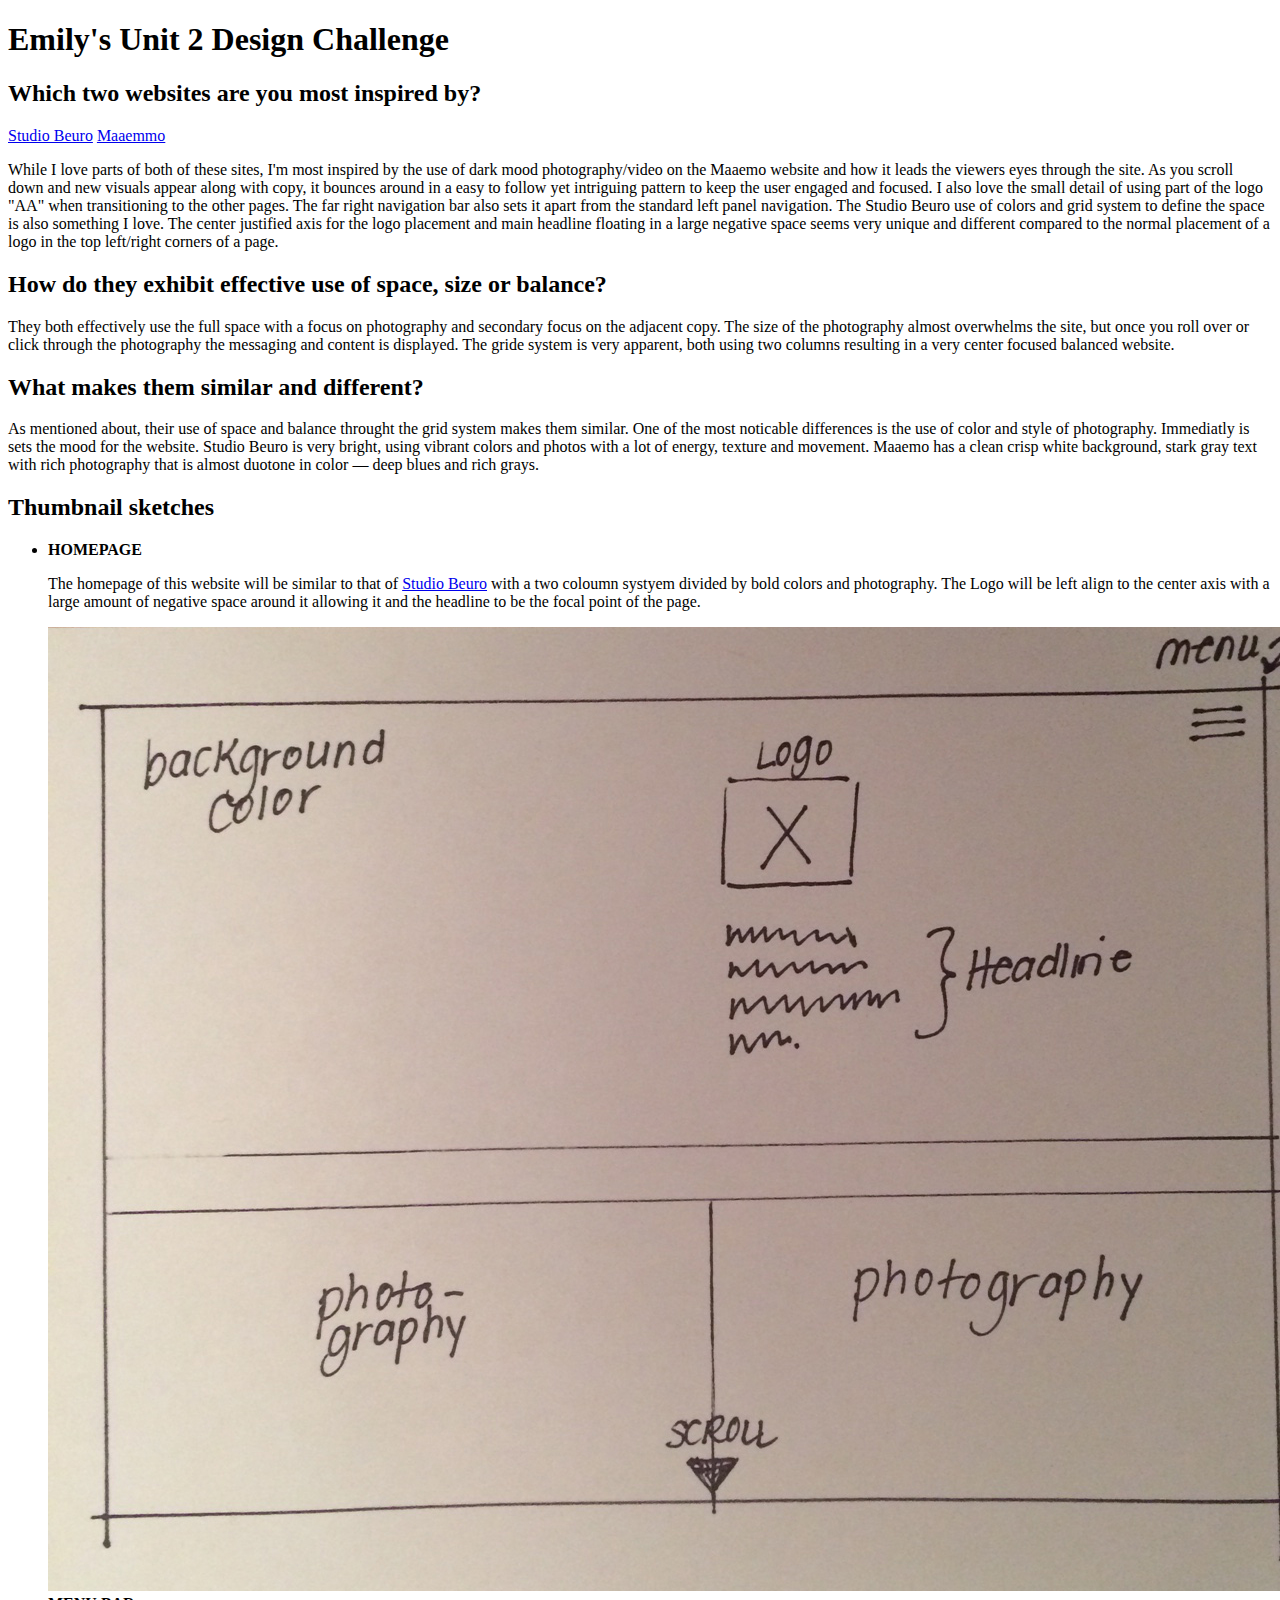
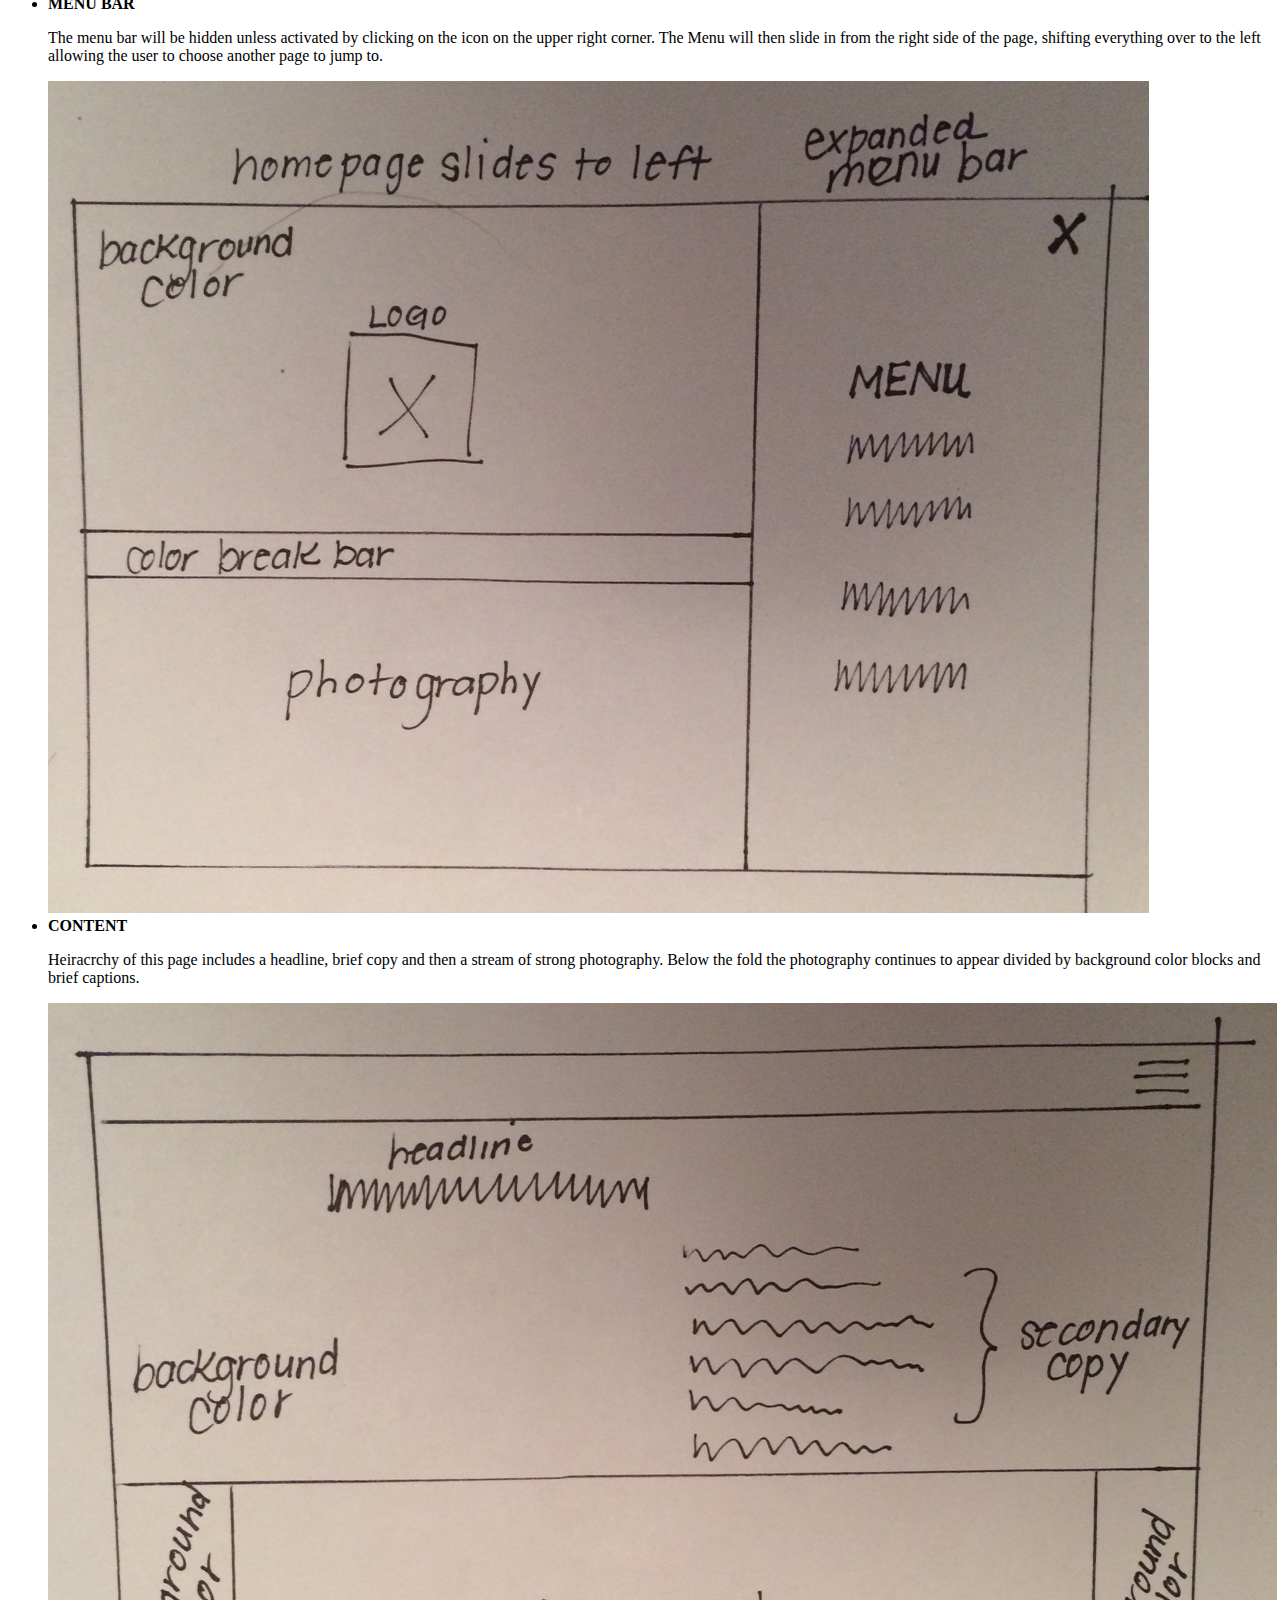
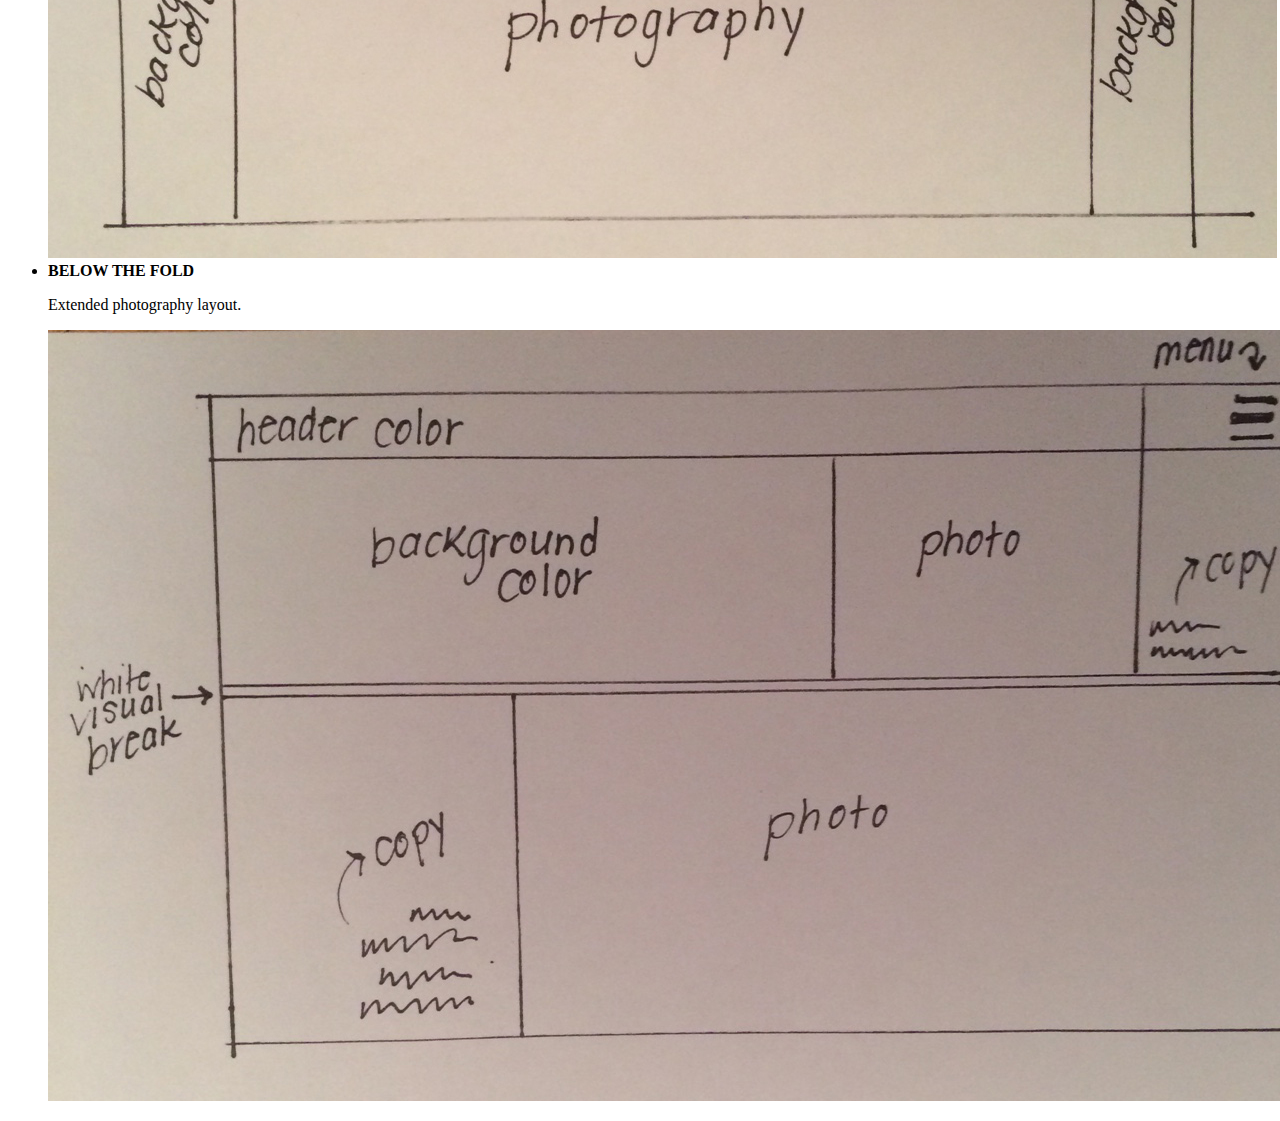
<file: index.html>
<!DOCTYPE html>
<html>
<head>
	<title>Design Challenge 1</title>
</head>
<body>
	<h1> Emily's Unit 2 Design Challenge</h1>
	<h2>Which two websites are you most inspired by?</h2>
	<a href="http://studiobeuro.com/" target="_blank">Studio Beuro</a>
	<a href="http://maaemo.no/" target="_blank">Maaemmo</a>
	<p>While I love parts of both of these sites, I'm most inspired by the use of dark mood photography/video on the Maaemo website and how it leads the viewers eyes through the site. As you scroll down and new visuals appear along with copy, it bounces around in a easy to follow yet intriguing pattern to keep the user engaged and focused. I also love the small detail of using part of the logo "AA" when transitioning to the other pages. The far right navigation bar also sets it apart from the standard left panel navigation. The Studio Beuro use of colors and grid system to define the space is also something I love. The center justified axis for the logo placement and main headline floating in a large negative space seems very unique and different compared to the normal placement of a logo in the top left/right corners of a page.</p>

	<h2>How do they exhibit effective use of space, size or balance?</h2>
	<p>They both effectively use the full space with a focus on photography and secondary focus on the adjacent copy. The size of the photography almost overwhelms the site, but once you roll over or click through the photography the messaging and content is displayed. The gride system is very apparent, both using two columns resulting in a very center focused balanced website.</p>

	<h2>What makes them similar and different?</h2>
	<p>As mentioned about, their use of space and balance throught the grid system makes them similar. One of the most noticable differences is the use of color and style of photography. Immediatly is sets the mood for the website. Studio Beuro is very bright, using vibrant colors and photos with a lot of energy, texture and movement. Maaemo has a clean crisp white background, stark gray text with rich photography that is almost duotone in color — deep blues and rich grays.</p>
	
	<h2>Thumbnail sketches</h2>
	<ul>
		<li><strong>HOMEPAGE</strong>
			<p>The homepage of this website will be similar to that of <a href="http://studiobeuro.com/">Studio Beuro</a> with a two coloumn systyem divided by bold colors and photography. The Logo will be left align to the center axis with a large amount of negative space around it allowing it and the headline to be the focal point of the page.</p>
			<img src="thumbnails1.jpg" alt=""></li>
		<li><strong>MENU BAR</strong>
			<p>The menu bar will be hidden unless activated by clicking on the icon on the upper right corner. The Menu will then slide in from the right side of the page, shifting everything over to the left allowing the user to choose another page to jump to.</p>
			<img src="thumbnails2.jpg" alt=""></li>
		<li><strong>CONTENT</strong>
			<p>Heiracrchy of this page includes a headline, brief copy and then a stream of strong photography. Below the fold the photography continues to appear divided by background color blocks and brief captions. </p>
			<img src="thumbnails3.jpg" alt=""></li>
		<li><strong>BELOW THE FOLD</strong>
			<p>Extended photography layout.</p>
			<img src="thumbnails4.jpg" alt=""></li>
	</ul>


</body>
</html>
</file>
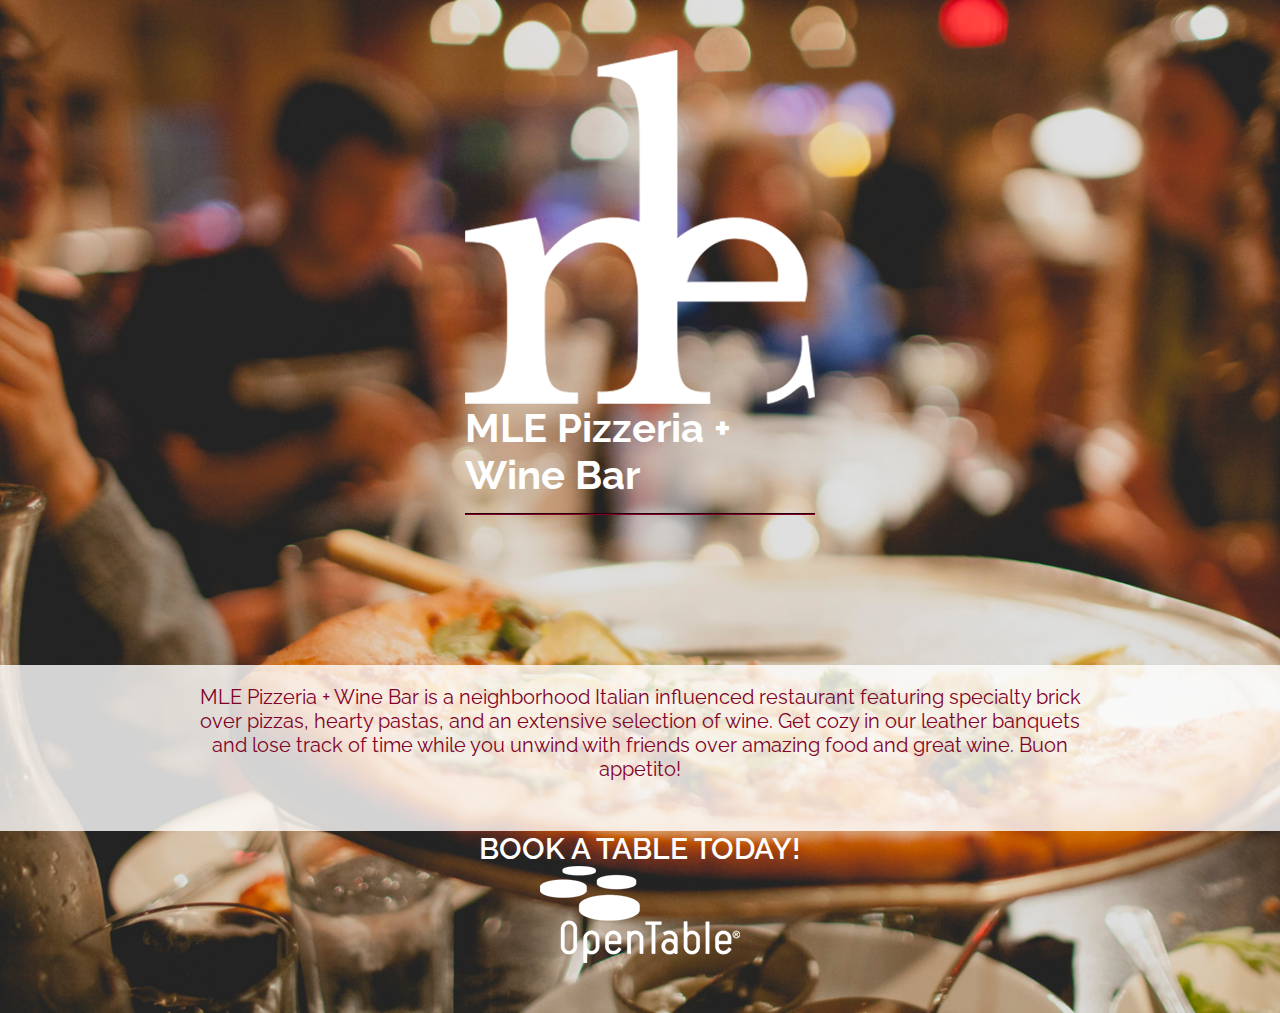
<file: Restaurant/index.html>
<!DOCTYPE HTML>
<html>
<head>
	<link href='http://fonts.googleapis.com/css?family=Raleway:400,200,600' rel='stylesheet' type='text/css'>
	<title>MLE Pizzeria + Wine Bar</title>
	<link rel="stylesheet" href="style.css" />

</head>
<body>
	<section>
		<div class="logo">
			<img src="assets/mle_lockup.png" alt="MLE Logo">
			<h1>MLE Pizzeria + Wine Bar</h1>
			<hr>
		</div>
		<div class="pBlock">
		 	<p>MLE Pizzeria + Wine Bar is a neighborhood Italian influenced restaurant featuring specialty brick over pizzas, hearty pastas, and an extensive selection of wine. Get cozy in our leather banquets and lose track of time while you unwind with friends over amazing food and great wine. Buon appetito!</p>
		 </div>
	 	<h2>BOOK A TABLE TODAY!</h2>
	 	<a href="http://opentable.com/" target="_blank"><img src="assets/opentable.png" alt="Link to Opentable page"></a>
	</section>
</body>
</html>
</file>
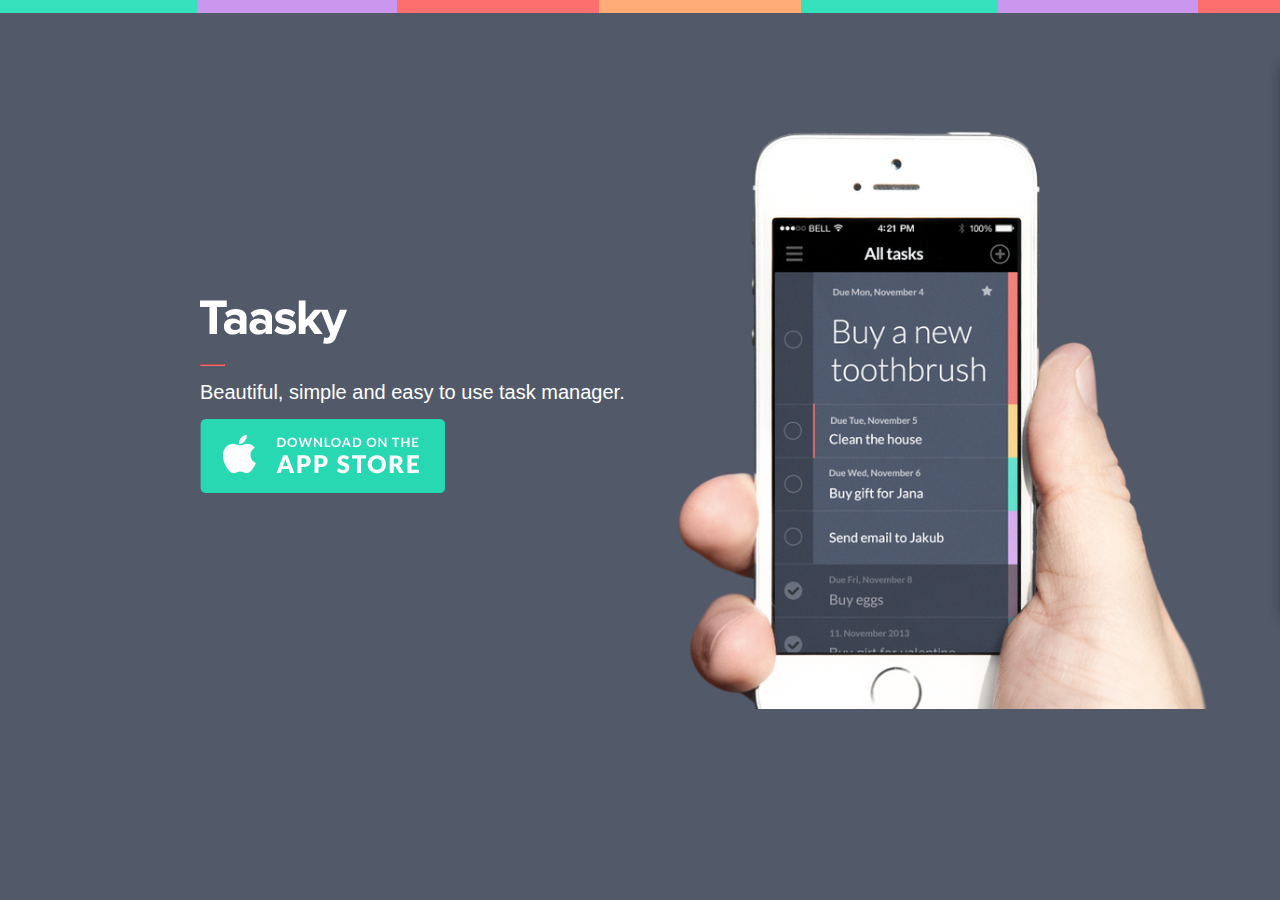
<file: Taasky/index.html>
<!DOCTYPE HTML>
<html>
<head>
	<title>Taasky Homepage</title>
	<link rel="stylesheet" href="style.css" />
</head>
<body>
	<section>
		<img src="Assets/logo-taasky.png" alt="Taasky logo">
		<hr>
	 	<p>Beautiful, simple and easy to use task manager.</p>
	 	<a href="#"><img src="Assets/btn_store.png" alt="Link to Taasky app store page"></a>
	</section>
</body>
</html>
</file>
<file: Restaurant/style.css>
* { margin:0; padding:0; box-sizing:border-box; }

body {
  background: url(assets/backgroundphoto.jpg) no-repeat #7F0227;
  background-size: cover;
  color: #fff;
  font-family: 'Raleway', sans-serif;
  font-size: 20px;

}
section {
  margin:50px auto;
}
.logo {
  margin:0 auto;
  width:350px;
}
.pBlock {
  background:rgba(255,255,255,.8);
  padding:20px;
}
hr {
  border-color: #7F0227;
  margin:15px 0 150px 0;
  width: 350px;
}
h2 {
  text-align: center;
  font-weight:600;
}
p { 
  color: #7F0227;
  margin: 0 auto 30px auto;
  text-align: center;
  font-weight:400;
  width:903px;
}
img {
  display:block;
  margin:0 auto;
}
</file>
<file: Taasky/style.css>
* { margin:0; padding:0; box-sizing:border-box; }

body {
  background: url(Assets/stripes.png) repeat-x, url(Assets/background.jpg) no-repeat #525a6a;
  background-size: auto, cover;
  color: #fff;
  font-family: helvetica, arial, sans-serif;
  font-size: 20px;
  font-weight: normal;
}
section {
  margin:300px 0 0 200px;
}
hr {
  border-color: #fd6e6e;
  margin:15px 0 15px 0;
  width: 25px;
}
p { margin: 0 0 15px 0; }
</file>
